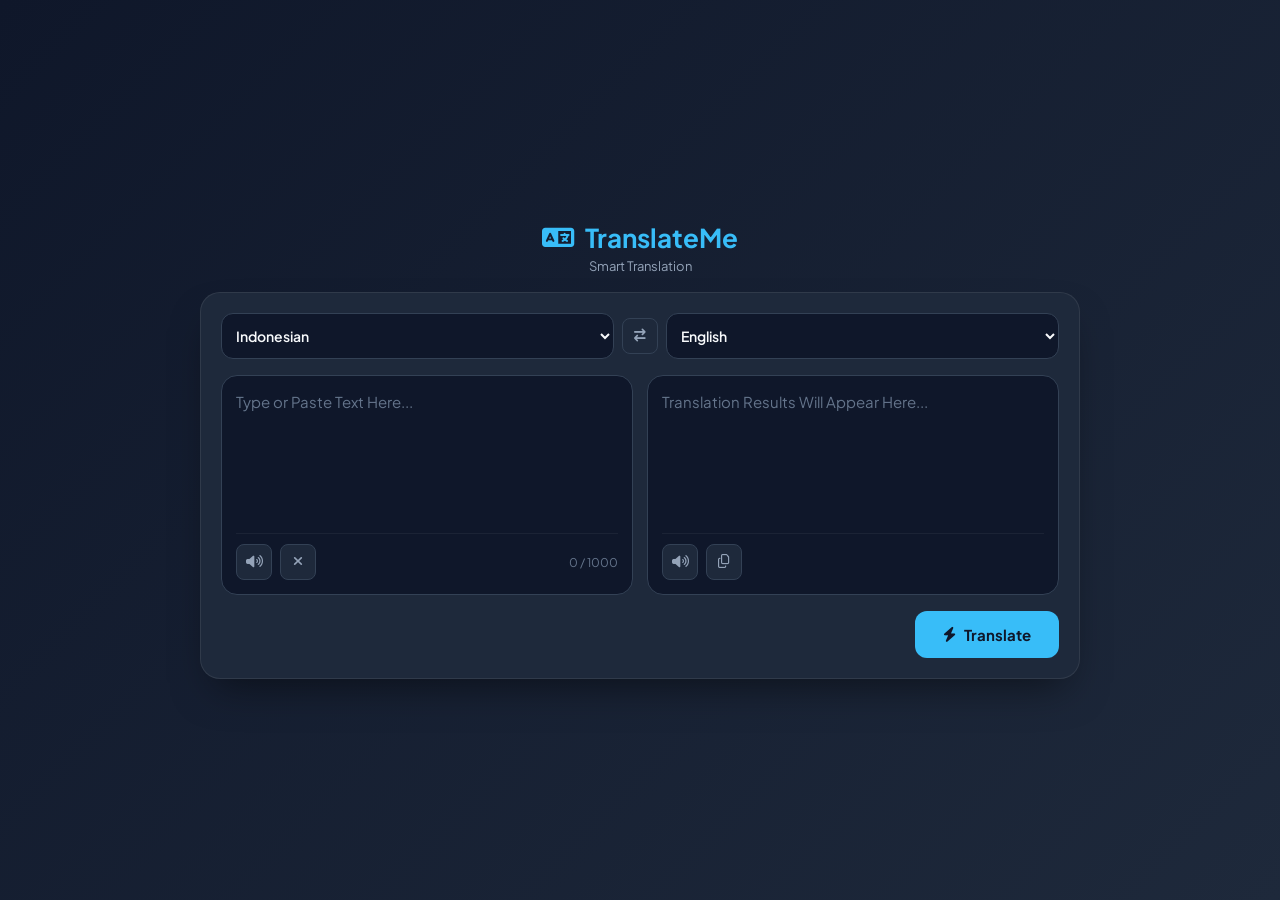
<file: index.html>
<!DOCTYPE html>
<html lang="id">
<head>
  <meta charset="UTF-8" />
  <meta name="viewport" content="width=device-width, initial-scale=1.0, maximum-scale=1.0, user-scalable=no"/>
  <title>TranslateMe - Modern Smart Translator</title>
  
  <!-- Font Google & Icons -->
  <link rel="preconnect" href="https://fonts.googleapis.com">
  <link href="https://fonts.googleapis.com/css2?family=Plus+Jakarta+Sans:wght@400;500;600;700&display=swap" rel="stylesheet">
  <link rel="stylesheet" href="https://cdnjs.cloudflare.com/ajax/libs/font-awesome/6.5.1/css/all.min.css"/>
  <link rel="stylesheet" href="style.css" />
</head>
<body>

  <div class="container">
    <header class="app-header">
      <div class="logo">
        <i class="fa-solid fa-language"></i>
        <span>TranslateMe</span>
      </div>
      <p class="subtitle">Smart Translation</p>
    </header>

    <div class="translator-card">
      <!-- Pilihan Bahasa -->
      <div class="language-controls">
        <select id="sourceLang" class="lang-select"></select>

        <button id="swapBtn" class="icon-btn swap-btn" title="Tukar bahasa">
          <i class="fa-solid fa-arrow-right-arrow-left"></i>
        </button>

        <select id="targetLang" class="lang-select"></select>
      </div>

      <!-- Kotak Teks -->
      <div class="panels-wrapper">
        <!-- Panel Input (Dengan Autocomplete Pintar) -->
        <div class="panel input-panel">
          <div class="textarea-container">
            <textarea 
              id="sourceText" 
              placeholder="Type or Paste Text Here..." 
              maxlength="1000"
              autocomplete="off"
              spellcheck="false"
            ></textarea>

            <!-- Popup List Autocomplete -->
            <ul id="autocompleteList" class="autocomplete-list" style="display: none;"></ul>
          </div>
          
          <div class="panel-footer">
            <div class="tools">
              <button id="speakSourceBtn" class="icon-btn" title="Dengarkan">
                <i class="fa-solid fa-volume-high"></i>
              </button>
              <button id="clearBtn" class="icon-btn" title="Hapus teks">
                <i class="fa-solid fa-xmark"></i>
              </button>
            </div>
            <span id="charCount" class="char-count">0 / 1000</span>
          </div>
        </div>

        <!-- Panel Output -->
        <div class="panel output-panel">
          <div class="textarea-container">
            <textarea 
              id="targetText" 
              placeholder="Translation Results Will Appear Here..." 
              readonly
            ></textarea>
          </div>
          
          <div class="panel-footer">
            <div class="tools">
              <button id="speakTargetBtn" class="icon-btn" title="Dengarkan">
                <i class="fa-solid fa-volume-high"></i>
              </button>
              <button id="copyBtn" class="icon-btn" title="Salin terjemahan">
                <i class="fa-regular fa-copy"></i>
              </button>
            </div>
            <span id="statusIndicator" class="status-indicator"></span>
          </div>
        </div>
      </div>

      <!-- Tombol Aksi -->
      <div class="action-wrapper">
        <button id="translateBtn" class="translate-btn">
          <i class="fa-solid fa-bolt"></i> Translate
        </button>
      </div>
    </div>
  </div>

  <script src="script.js"></script>
</body>
</html>
</file>
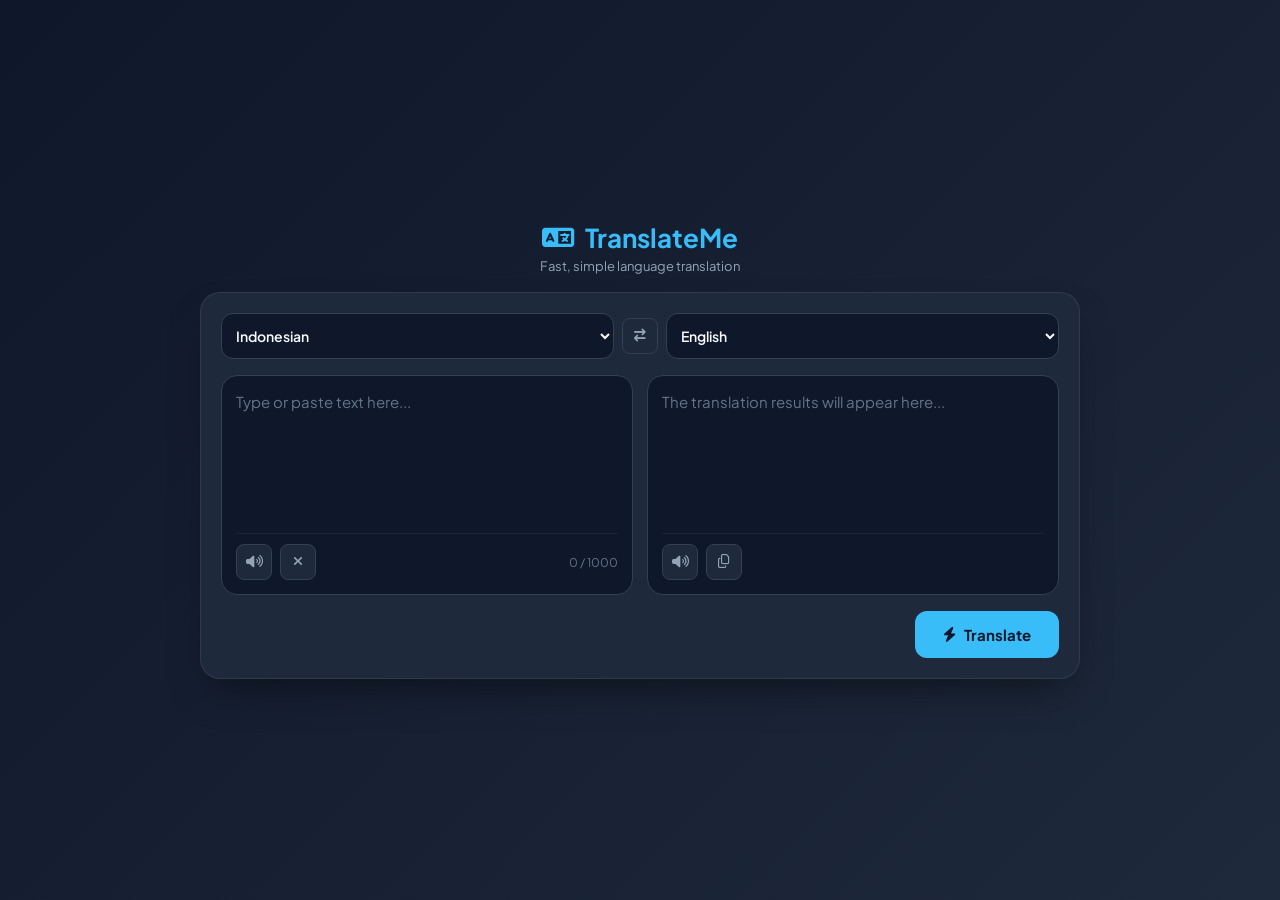
<file: index (3).html>
<!DOCTYPE html>
<html lang="en">
<head>
  <meta charset="UTF-8" />
  <!-- Crucial for smartphone responsiveness -->
  <meta name="viewport" content="width=device-width, initial-scale=1.0, maximum-scale=1.0, user-scalable=no"/>
  <title>TranslateMe - Language Translator</title>
  <!-- Google Fonts & Font Awesome Icons -->
  <link rel="preconnect" href="https://fonts.googleapis.com">
  <link href="https://fonts.googleapis.com/css2?family=Plus+Jakarta+Sans:wght@400;500;600;700&display=swap" rel="stylesheet">
  <link rel="stylesheet" href="https://cdnjs.cloudflare.com/ajax/libs/font-awesome/6.5.1/css/all.min.css"/>
  <link rel="stylesheet" href="style.css" />
</head>
<body>

  <div class="container">
    <header class="app-header">
      <div class="logo">
        <i class="fa-solid fa-language"></i>
        <span>TranslateMe</span>
      </div>
      <p class="subtitle">Fast, simple language translation</p>
    </header>

    <div class="translator-card">
      <!-- Controls Top Bar -->
      <div class="language-controls">
        <select id="sourceLang" class="lang-select"></select>

        <button id="swapBtn" class="icon-btn swap-btn" title="Swap languages">
          <i class="fa-solid fa-arrow-right-arrow-left"></i>
        </button>

        <select id="targetLang" class="lang-select"></select>
      </div>

      <!-- Text Areas -->
      <div class="panels-wrapper">
        <!-- Input Panel -->
        <div class="panel input-panel">
          <textarea 
            id="sourceText" 
            placeholder="Type or paste text here..." 
            maxlength="1000"
          ></textarea>
          
          <div class="panel-footer">
            <div class="tools">
              <button id="speakSourceBtn" class="icon-btn" title="Dengarkan">
                <i class="fa-solid fa-volume-high"></i>
              </button>
              <button id="clearBtn" class="icon-btn" title="Hapus teks">
                <i class="fa-solid fa-xmark"></i>
              </button>
            </div>
            <span id="charCount" class="char-count">0 / 1000</span>
          </div>
        </div>

        <!-- Output Panel -->
        <div class="panel output-panel">
          <textarea 
            id="targetText" 
            placeholder="The translation results will appear here..." 
            readonly
          ></textarea>
          
          <div class="panel-footer">
            <div class="tools">
              <button id="speakTargetBtn" class="icon-btn" title="Listen">
                <i class="fa-solid fa-volume-high"></i>
              </button>
              <button id="copyBtn" class="icon-btn" title="Salin terjemahan">
                <i class="fa-regular fa-copy"></i>
              </button>
            </div>
            <span id="statusIndicator" class="status-indicator"></span>
          </div>
        </div>
      </div>

      <!-- Action Button -->
      <div class="action-wrapper">
        <button id="translateBtn" class="translate-btn">
          <i class="fa-solid fa-bolt"></i> Translate
        </button>
      </div>
    </div>
  </div>

  <script src="script.js"></script>
</body>
</html>
</file>
<file: style.css>
* {
  margin: 0;
  padding: 0;
  box-sizing: border-box;
  font-family: 'Plus Jakarta Sans', sans-serif;
  -webkit-tap-highlight-color: transparent;
}

body {
  min-height: 100vh;
  min-height: 100dvh;
  display: flex;
  align-items: center;
  justify-content: center;
  background: linear-gradient(135deg, #0f172a 0%, #1e293b 100%);
  color: #f8fafc;
  padding: 16px;
}

.container {
  width: 100%;
  max-width: 880px;
  margin: 0 auto;
}

/* Header */
.app-header {
  text-align: center;
  margin-bottom: 18px;
}

.logo {
  font-size: 26px;
  font-weight: 700;
  display: flex;
  align-items: center;
  justify-content: center;
  gap: 10px;
  color: #38bdf8;
}

.subtitle {
  color: #94a3b8;
  font-size: 13px;
  margin-top: 4px;
}

/* Card */
.translator-card {
  background: #1e293b;
  border: 1px solid rgba(255, 255, 255, 0.08);
  border-radius: 20px;
  padding: 20px;
  box-shadow: 0 20px 40px -15px rgba(0, 0, 0, 0.5);
  width: 100%;
}

/* Language Controls Bar */
.language-controls {
  display: flex;
  align-items: center;
  justify-content: space-between;
  gap: 8px;
  margin-bottom: 16px;
  width: 100%;
}

.lang-select {
  flex: 1 1 0;
  min-width: 0;
  background: #0f172a;
  color: #f8fafc;
  border: 1px solid #334155;
  border-radius: 12px;
  padding: 12px 10px;
  font-size: 14px;
  font-weight: 600;
  cursor: pointer;
  outline: none;
  text-overflow: ellipsis;
  white-space: nowrap;
  overflow: hidden;
  transition: border-color 0.2s;
}

.lang-select:focus {
  border-color: #38bdf8;
}

.swap-btn {
  flex-shrink: 0;
  width: 40px;
  height: 40px;
  border-radius: 50%;
}

/* Panels */
.panels-wrapper {
  display: grid;
  grid-template-columns: 1fr 1fr;
  gap: 14px;
}

.panel {
  background: #0f172a;
  border: 1px solid #334155;
  border-radius: 16px;
  padding: 14px;
  display: flex;
  flex-direction: column;
  min-height: 220px;
}

.textarea-container {
  position: relative;
  flex: 1;
  display: flex;
  flex-direction: column;
}

.panel textarea {
  flex: 1;
  width: 100%;
  background: transparent;
  border: none;
  outline: none;
  color: #f8fafc;
  font-size: 15px;
  line-height: 1.6;
  resize: none;
}

.panel textarea::placeholder {
  color: #64748b;
}

/* =========================================
   SISTEM AUTOCOMPLETE STYLING
   ========================================= */
.autocomplete-list {
  position: absolute;
  top: 100%;
  left: 0;
  right: 0;
  background: #1e293b;
  border: 1px solid #38bdf8;
  border-radius: 12px;
  list-style: none;
  margin-top: 6px;
  max-height: 180px;
  overflow-y: auto;
  z-index: 50;
  box-shadow: 0 10px 25px -5px rgba(0, 0, 0, 0.6);
}

.autocomplete-item {
  padding: 10px 14px;
  font-size: 14px;
  color: #cbd5e1;
  cursor: pointer;
  display: flex;
  align-items: center;
  justify-content: space-between;
  border-bottom: 1px solid rgba(255, 255, 255, 0.05);
  transition: all 0.15s ease;
}

.autocomplete-item:last-child {
  border-bottom: none;
}

.autocomplete-item:hover,
.autocomplete-item.active {
  background: #0284c7;
  color: #ffffff;
  font-weight: 600;
}

.autocomplete-item .match-text {
  color: #38bdf8;
  font-weight: 700;
}

.autocomplete-item.active .match-text,
.autocomplete-item:hover .match-text {
  color: #ffffff;
  text-decoration: underline;
}

.autocomplete-item .enter-hint {
  font-size: 11px;
  background: rgba(0, 0, 0, 0.25);
  padding: 2px 6px;
  border-radius: 4px;
  color: #94a3b8;
}

.autocomplete-item.active .enter-hint {
  color: #f0f9ff;
  background: rgba(0, 0, 0, 0.4);
}

/* Panel Footer */
.panel-footer {
  display: flex;
  justify-content: space-between;
  align-items: center;
  padding-top: 10px;
  border-top: 1px solid rgba(255, 255, 255, 0.05);
}

.tools {
  display: flex;
  gap: 8px;
}

.icon-btn {
  background: #1e293b;
  color: #94a3b8;
  border: 1px solid #334155;
  border-radius: 8px;
  width: 36px;
  height: 36px;
  display: flex;
  align-items: center;
  justify-content: center;
  cursor: pointer;
  transition: all 0.2s ease;
}

.icon-btn:hover {
  background: #334155;
  color: #38bdf8;
}

.char-count, .status-indicator {
  font-size: 12px;
  color: #64748b;
}

/* Action Button */
.action-wrapper {
  margin-top: 16px;
  display: flex;
  justify-content: flex-end;
}

.translate-btn {
  background: #38bdf8;
  color: #0f172a;
  border: none;
  border-radius: 12px;
  padding: 14px 28px;
  font-size: 15px;
  font-weight: 700;
  cursor: pointer;
  display: flex;
  align-items: center;
  gap: 8px;
  transition: background 0.2s, transform 0.1s;
}

.translate-btn:active {
  transform: scale(0.98);
}

.translate-btn:disabled {
  opacity: 0.6;
  cursor: not-allowed;
}

/* Mobile Responsive */
@media (max-width: 768px) {
  body {
    padding: 12px 8px;
  }

  .translator-card {
    padding: 14px;
    border-radius: 16px;
  }

  .panels-wrapper {
    grid-template-columns: 1fr;
    gap: 12px;
  }

  .panel {
    min-height: 165px;
  }

  .action-wrapper .translate-btn {
    width: 100%;
    justify-content: center;
    padding: 15px;
  }
  }
</file>
